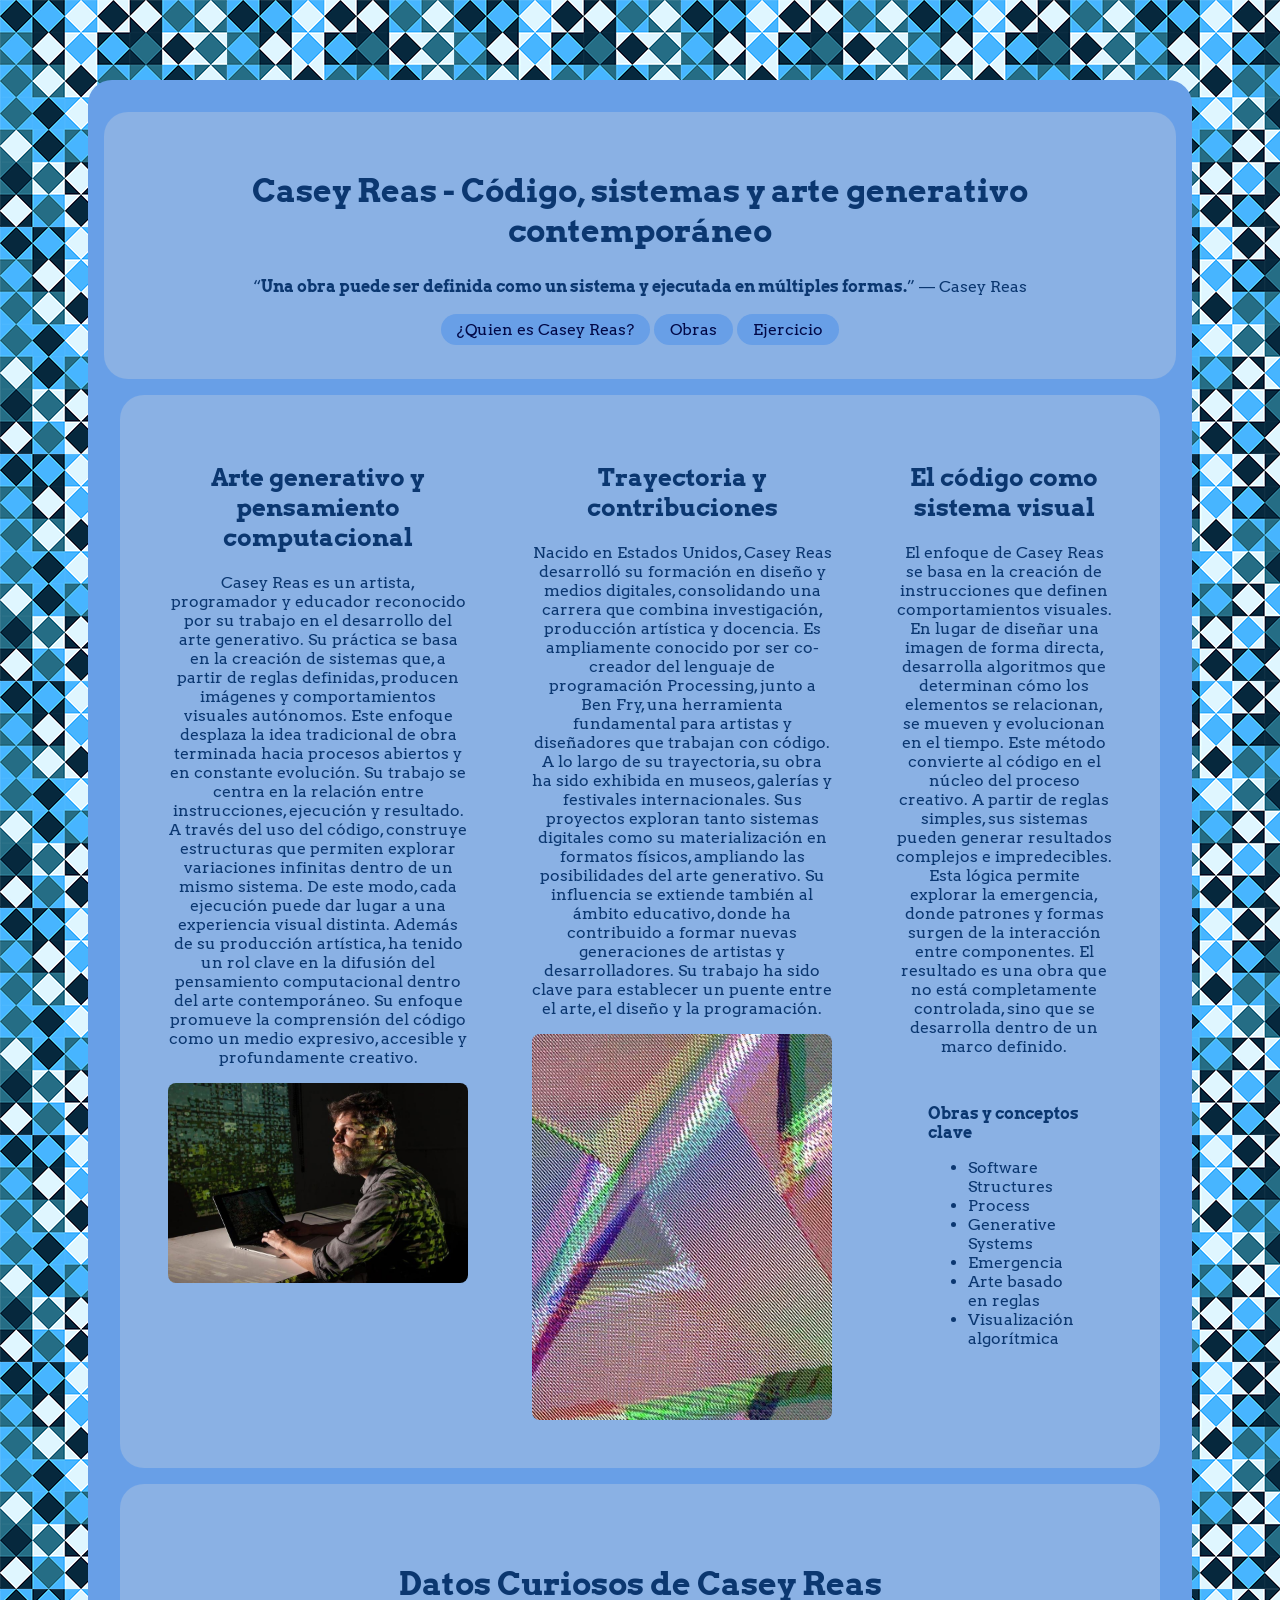
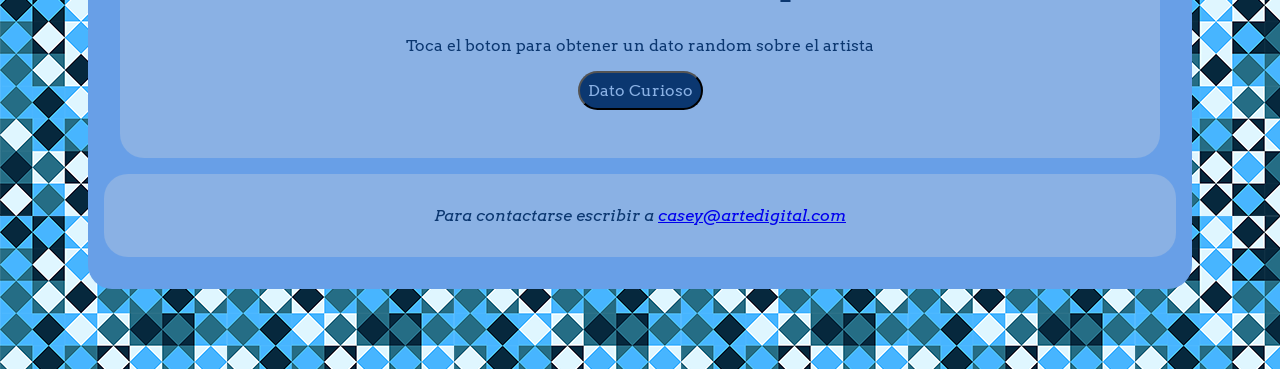
<file: index.html>
<!DOCTYPE html>
<html lang="es">
    <!--HEAD-->
    <head>
        <meta charset="UTF-8">
        <title>¿Quien es Casey Reas?</title>
        <link href="./css/estilos.css" rel="stylesheet">
        <link rel="preconnect" href="https://fonts.googleapis.com">
        <link rel="preconnect" href="https://fonts.gstatic.com" crossorigin>
        <link href="https://fonts.googleapis.com/css2?family=Arvo:ital,wght@0,400;0,700;1,400;1,700&family=Barlow:ital,wght@0,100;0,200;0,300;0,400;0,500;0,600;0,700;0,800;0,900;1,100;1,200;1,300;1,400;1,500;1,600;1,700;1,800;1,900&display=swap" rel="stylesheet">
    </head>
    <!--BODY-->
    <body>
        <div id="contenedor">
            <!--ENCABEZADO Y NAV-->
            <header class="encabezado">
                <nav class="navegador">
                    <h1>Casey Reas - Código, sistemas y arte generativo contemporáneo</h1>
                    <p><q><strong>Una obra puede ser definida como un sistema y ejecutada en múltiples formas.</strong></q> — Casey Reas</p>
                    <ul>
                        <li><a href="index.html">¿Quien es Casey Reas?</a></li>
                        <li><a href="obras.html">Obras</a></li>
                        <li><a href="ejercicio.html">Ejercicio</a></li>
                    </ul>
                </nav>
            </header>
            <!--MAIN-->
            <main>
                <section class="columnas">
                    <!--PRIMER ARTICULO-->
                    <article>
                        <h2>Arte generativo y pensamiento computacional</h2>
                        <p>Casey Reas es un artista, programador y educador reconocido por su trabajo en el desarrollo del arte generativo. Su práctica se basa en la creación de sistemas que, a partir de reglas definidas, producen imágenes y comportamientos visuales autónomos. Este enfoque desplaza la idea tradicional de obra terminada hacia procesos abiertos y en constante evolución. Su trabajo se centra en la relación entre instrucciones, ejecución y resultado. A través del uso del código, construye estructuras que permiten explorar variaciones infinitas dentro de un mismo sistema. De este modo, cada ejecución puede dar lugar a una experiencia visual distinta. Además de su producción artística, ha tenido un rol clave en la difusión del pensamiento computacional dentro del arte contemporáneo. Su enfoque promueve la comprensión del código como un medio expresivo, accesible y profundamente creativo.</p>
                        <img class="imagenescentrado" src="./imagenes/reas.jpg" alt="">
                    </article>
                     <!--SEGUNDO ARTICULO-->
                    <article>
                        <h2>Trayectoria y contribuciones</h2>
                        <p>Nacido en Estados Unidos, Casey Reas desarrolló su formación en diseño y medios digitales, consolidando una carrera que combina investigación, producción artística y docencia. Es ampliamente conocido por ser co-creador del lenguaje de programación Processing, junto a Ben Fry, una herramienta fundamental para artistas y diseñadores que trabajan con código. A lo largo de su trayectoria, su obra ha sido exhibida en museos, galerías y festivales internacionales. Sus proyectos exploran tanto sistemas digitales como su materialización en formatos físicos, ampliando las posibilidades del arte generativo. Su influencia se extiende también al ámbito educativo, donde ha contribuido a formar nuevas generaciones de artistas y desarrolladores. Su trabajo ha sido clave para establecer un puente entre el arte, el diseño y la programación.</p>
                        <img class="imagenescentrado" src="./imagenes/reas-1.jpg" alt="">
                    <!--TERCER ARTICULO-->
                    </article>
                        <article>
                            <h2>El código como sistema visual</h2>
                            <p>El enfoque de Casey Reas se basa en la creación de instrucciones que definen comportamientos visuales. En lugar de diseñar una imagen de forma directa, desarrolla algoritmos que determinan cómo los elementos se relacionan, se mueven y evolucionan en el tiempo. Este método convierte al código en el núcleo del proceso creativo. A partir de reglas simples, sus sistemas pueden generar resultados complejos e impredecibles. Esta lógica permite explorar la emergencia, donde patrones y formas surgen de la interacción entre componentes. El resultado es una obra que no está completamente controlada, sino que se desarrolla dentro de un marco definido.</p>
                            <article class="listauno">
                                <h3>Obras y conceptos clave</h3>
                                <ul>
                                    <li>Software Structures</li>
                                    <li>Process</li>
                                    <li>Generative Systems</li>
                                    <li>Emergencia</li>
                                    <li>Arte basado en reglas</li>
                                    <li>Visualización algorítmica</li>
                                </ul>
                        </article>
                    </article>
                </section>
                <!--DATOS CURIOSOS-->
                <section>
                    <article>
                        <h1>Datos Curiosos de Casey Reas</h1>
                        <p>Toca el boton para obtener un dato random sobre el artista</p>
                        <p id="mostrarDato"></p>
                        <button id="selecionadorDatos">Dato Curioso</button>
                    </article>
                </section>
            </main>
            <!--PIE DE PAGINA-->
            <footer class="piedepagina">
                <address>Para contactarse escribir a <a href="mailto:casey@artedigital.com">casey@artedigital.com</a></address>
            </footer>
        </div>
        <script src="./js/datosCuriosos.js"></script>
    </body>
</html>
</file>
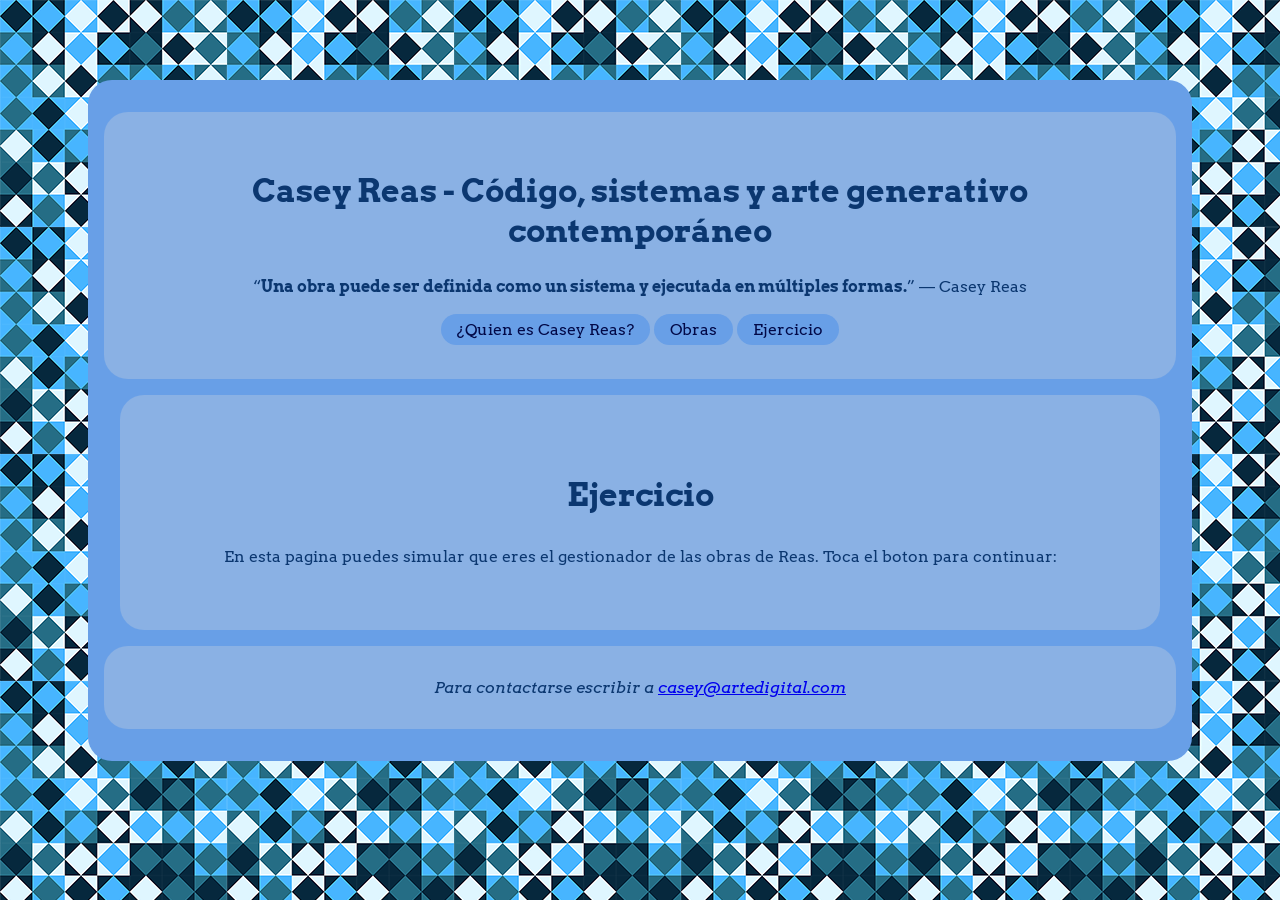
<file: dos.html>
<!DOCTYPE html>
<html lang="es">
    <!--HEAD-->
    <head>
        <meta charset="UTF-8">
        <title>Hola Mundo</title>
        <link href="./css/estilos.css" rel="stylesheet">
        <link rel="preconnect" href="https://fonts.googleapis.com">
        <link rel="preconnect" href="https://fonts.gstatic.com" crossorigin>
        <link href="https://fonts.googleapis.com/css2?family=Arvo:ital,wght@0,400;0,700;1,400;1,700&family=Barlow:ital,wght@0,100;0,200;0,300;0,400;0,500;0,600;0,700;0,800;0,900;1,100;1,200;1,300;1,400;1,500;1,600;1,700;1,800;1,900&display=swap" rel="stylesheet">
    </head>
    <!--BODY-->
    <body>
        <div id="contenedor">
            <!--ENCABEZADO Y NAV-->
            <header class="encabezado">
                <nav class="navegador">
                    <h1>Casey Reas - Código, sistemas y arte generativo contemporáneo</h1>
                    <p><q><strong>Una obra puede ser definida como un sistema y ejecutada en múltiples formas.</strong></q> — Casey Reas</p>
                    <ul>
                        <li><a href="index.html">¿Quien es Casey Reas?</a></li>
                        <li><a href="uno.html">Obras</a></li>
                        <li><a href="dos.html">Ejercicio</a></li>
                    </ul>
                </nav>
            </header>
            <!--MAIN-->
            <main>
                <section>
                    <article>
                     <h1>Ejercicio</h1>
                     <p>En esta pagina puedes simular que eres el gestionador de las obras de Reas. Toca el boton para continuar:</p>
                    </article>
                </section>
            </main>
            <!--PIE DE PAGINA-->
            <footer class="piedepagina">
                <address>Para contactarse escribir a <a href="mailto:casey@artedigital.com">casey@artedigital.com</a></address>
            </footer>
        </div>
        <script src="./js/script.js"></script>
    </body>
</html>
</file>
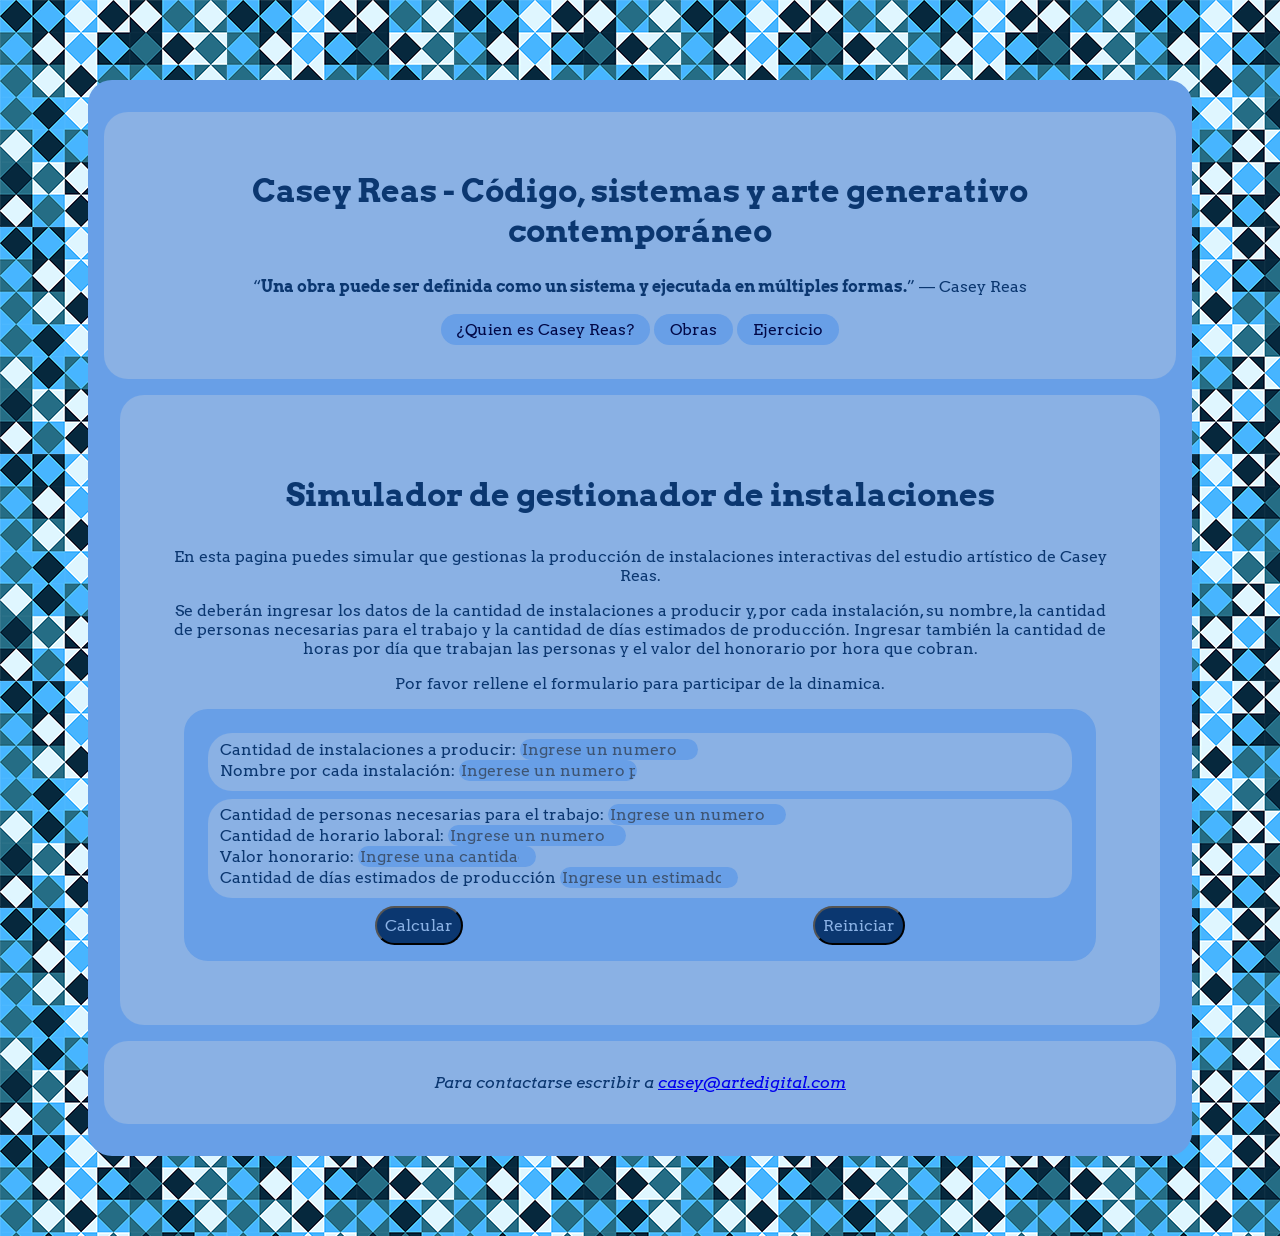
<file: ejercicio.html>
<!DOCTYPE html>
<html lang="es">
    <!--HEAD-->
    <head>
        <meta charset="UTF-8">
        <title>Ejercicio</title>
        <link href="./css/estilos.css" rel="stylesheet">
        <link rel="preconnect" href="https://fonts.googleapis.com">
        <link rel="preconnect" href="https://fonts.gstatic.com" crossorigin>
        <link href="https://fonts.googleapis.com/css2?family=Arvo:ital,wght@0,400;0,700;1,400;1,700&family=Barlow:ital,wght@0,100;0,200;0,300;0,400;0,500;0,600;0,700;0,800;0,900;1,100;1,200;1,300;1,400;1,500;1,600;1,700;1,800;1,900&display=swap" rel="stylesheet">
    </head>
    <!--BODY-->
    <body>
        <div id="contenedor">
            <!--ENCABEZADO Y NAV-->
            <header class="encabezado">
                <nav class="navegador">
                    <h1>Casey Reas - Código, sistemas y arte generativo contemporáneo</h1>
                    <p><q><strong>Una obra puede ser definida como un sistema y ejecutada en múltiples formas.</strong></q> — Casey Reas</p>
                    <ul>
                        <li><a href="index.html">¿Quien es Casey Reas?</a></li>
                        <li><a href="obras.html">Obras</a></li>
                        <li><a href="ejercicio.html">Ejercicio</a></li>
                    </ul>
                </nav>
            </header>
            <!--MAIN-->
            <main>
                <section>
                    <article>
                        <h1>Simulador de gestionador de instalaciones</h1>
                        <p>En esta pagina puedes simular que gestionas la producción de instalaciones interactivas del estudio artístico de Casey Reas.</p>
                        <p>Se deberán ingresar los datos de la cantidad de instalaciones a producir y, por cada instalación, su nombre, la cantidad de personas necesarias para el trabajo y la cantidad de días estimados de producción. Ingresar también la cantidad de horas por día que trabajan las personas y el valor del honorario por hora que cobran.</p>
                        <p>Por favor rellene el formulario para participar de la dinamica.</p>
                        <!--FORMULARIO-->
                        <form>
                            <fieldset>
                                <label for="cantidadInstalaciones">Cantidad de instalaciones a producir: </label>
                                <input type="number" name="num1" id="num1" placeholder="Ingrese un numero">
                                <br>
                                <!--por cada instalacion lo mejor seria usar un array de objetos y que esta info e guarde ahi, y hacer un que cse active si tiene el mismo numero de instalaciones que se agrego en el input de arriva-->
                                <label for="nombreInstalacion">Nombre por cada instalación: </label>
                                <input type="text" name="nombInstalacion" id="nombInstalacion" placeholder="Ingerese un numero por cada instalación">
                                <br>
                            </fieldset>
                            <fieldset>
                                <label for="cantidadTrabajadores">Cantidad de personas necesarias para el trabajo: </label>
                                <input type="number" name="numTrabjadores" id="numTrabjadores" placeholder="Ingrese un numero">
                                <br>
                                <label for="cantidadPerHora">Cantidad de horario laboral: </label>
                                <input type="number" name="horasTrabajo" id="horasTrabajo" placeholder="Ingrese un numero">
                                <br>
                                <label for="valorHonorario">Valor honorario: </label>
                                <input type="number" name="numHonorario" id="numHonorario" placeholder="Ingrese una cantidad">
                                <br>
                                <label for="diasProduccion">Cantidad de días estimados de producción</label>
                                <input type="number" name="diasEstimados" id="diasEstimados" placeholder="Ingrese un estimado"> 
                            </fieldset>
                            <div class="botonesFormulario">
                                <button type="submit" id="calcularForm">Calcular</button>
                                <button type="reset" id="reiniciarForm">Reiniciar</button>
                            </div>
                        </form>
                        <!--RESULTADOS-->
                        <div id="resultadosFormulario">

                        </div>
                    </article>
                </section>
            </main>
            <!--PIE DE PAGINA-->
            <footer class="piedepagina">
                <address>Para contactarse escribir a <a href="mailto:casey@artedigital.com">casey@artedigital.com</a></address>
            </footer>
        </div>
        <script src="./js/script.js"></script>
    </body>
</html>
</file>
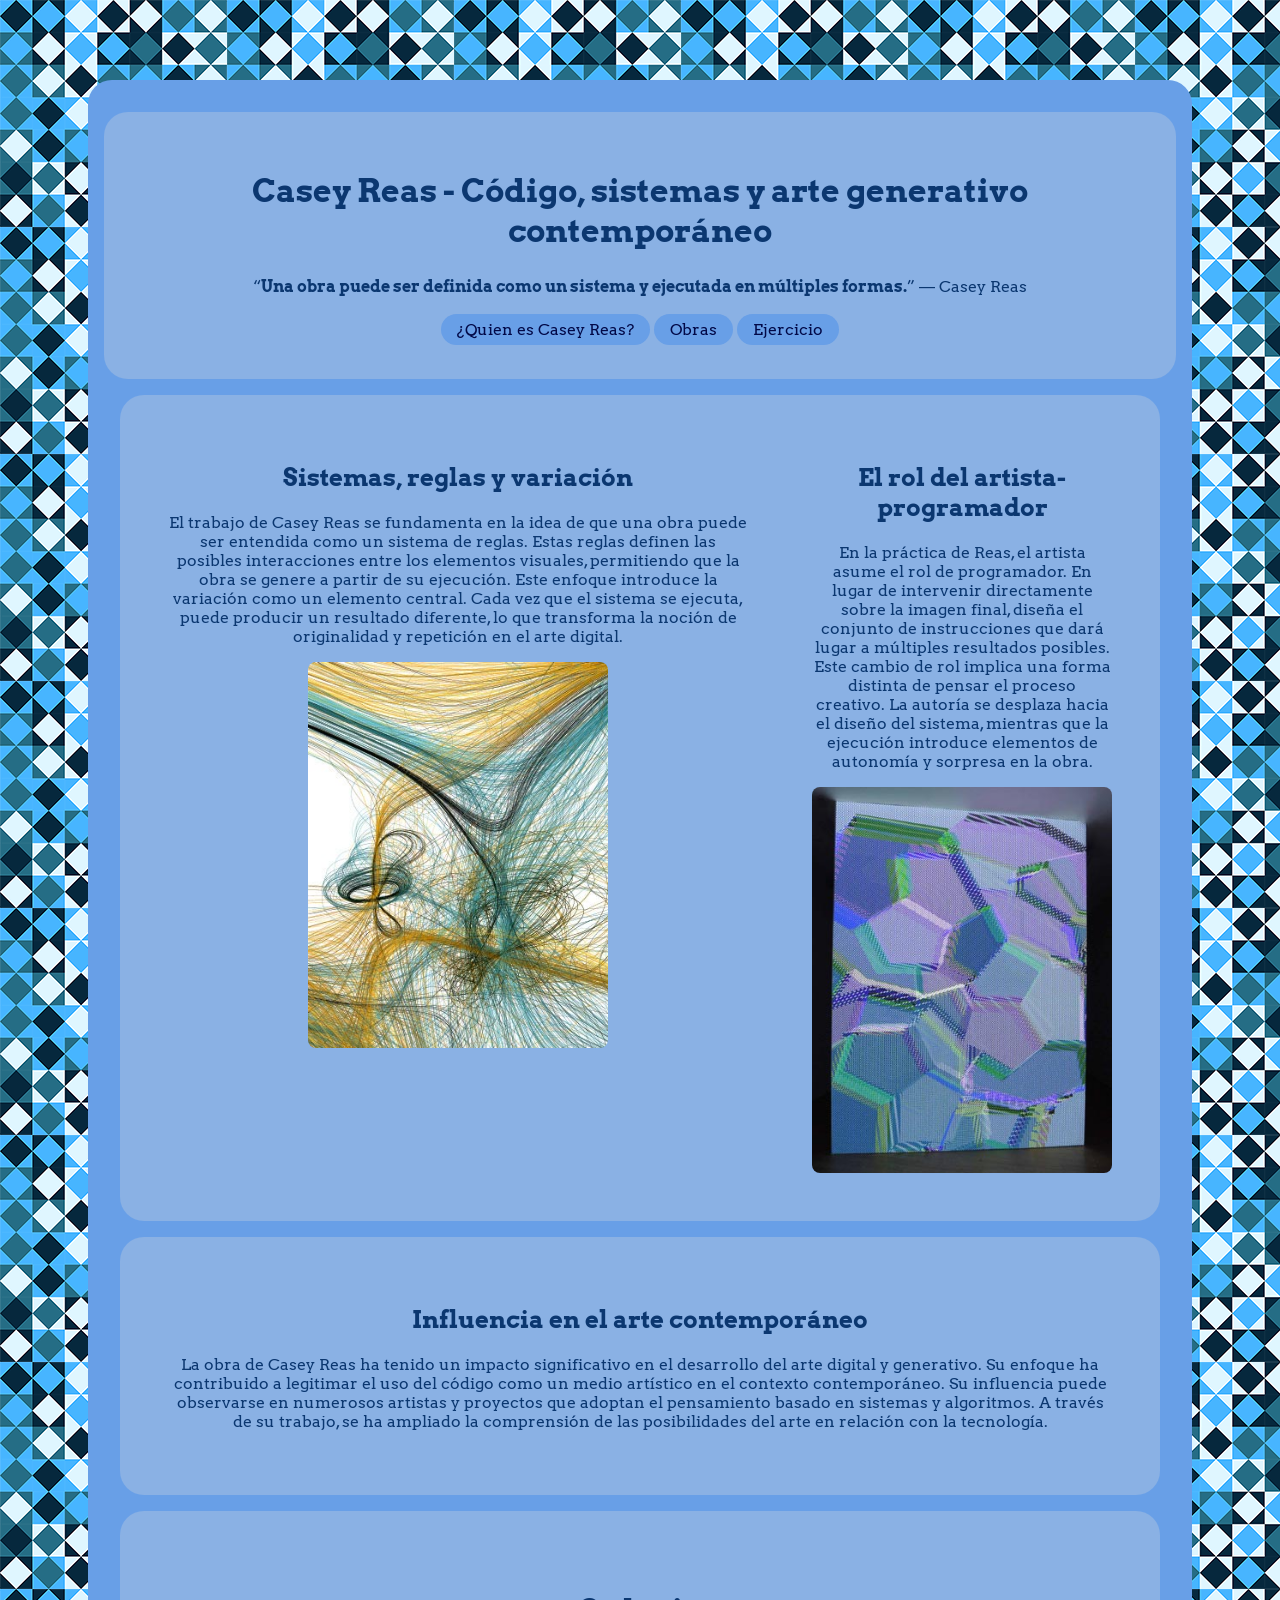
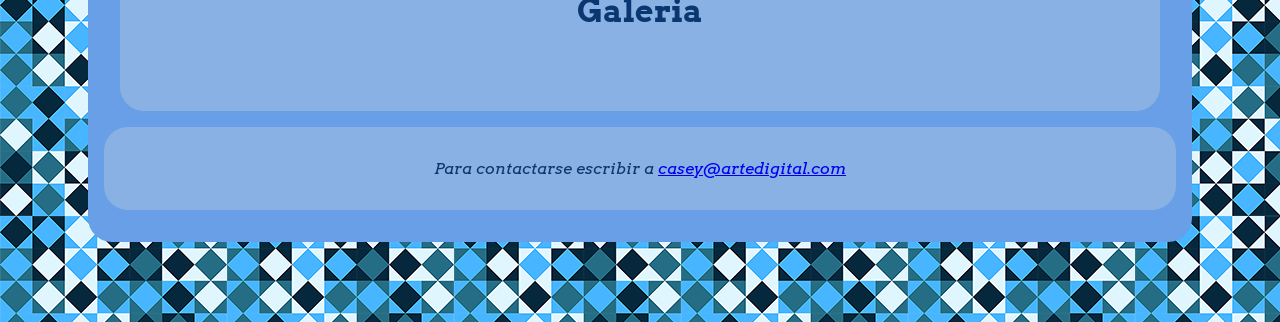
<file: obras.html>
<!DOCTYPE html>
<html lang="es">
    <!--HEAD-->
    <head>
        <meta charset="UTF-8">
        <title>Obras de Casey Reas</title>
        <link href="./css/estilos.css" rel="stylesheet">
        <link rel="preconnect" href="https://fonts.googleapis.com">
        <link rel="preconnect" href="https://fonts.gstatic.com" crossorigin>
        <link href="https://fonts.googleapis.com/css2?family=Arvo:ital,wght@0,400;0,700;1,400;1,700&family=Barlow:ital,wght@0,100;0,200;0,300;0,400;0,500;0,600;0,700;0,800;0,900;1,100;1,200;1,300;1,400;1,500;1,600;1,700;1,800;1,900&display=swap" rel="stylesheet">
    </head>
    <!--BODY-->
    <body>
        <div id="contenedor">
            <!--ENCABEZADO Y NAV-->
            <header class="encabezado">
                <nav class="navegador">
                    <h1>Casey Reas - Código, sistemas y arte generativo contemporáneo</h1>
                    <p><q><strong>Una obra puede ser definida como un sistema y ejecutada en múltiples formas.</strong></q> — Casey Reas</p>
                    <ul>
                        <li><a href="index.html">¿Quien es Casey Reas?</a></li>
                        <li><a href="obras.html">Obras</a></li>
                        <li><a href="ejercicio.html">Ejercicio</a></li>
                    </ul>
                </nav>
            </header>
            <!--MAIN-->
            <main>
                <!--SECCION NUM 1-->
                <section class="columnasPagDos">
                    <!--PRIMER ARTICULO-->
                    <article class="articuloGrande">
                        <h2>Sistemas, reglas y variación</h2>
                        <p>El trabajo de Casey Reas se fundamenta en la idea de que una obra puede ser entendida como un sistema de reglas. Estas reglas definen las posibles interacciones entre los elementos visuales, permitiendo que la obra se genere a partir de su ejecución. Este enfoque introduce la variación como un elemento central. Cada vez que el sistema se ejecuta, puede producir un resultado diferente, lo que transforma la noción de originalidad y repetición en el arte digital.</p>
                        <img class="imagenescentrado" src="./imagenes/reas-2.jpg" alt="">
                    </article>
                    <article class="articuloChico">
                        <h2>El rol del artista-programador</h2>
                        <p>En la práctica de Reas, el artista asume el rol de programador. En lugar de intervenir directamente sobre la imagen final, diseña el conjunto de instrucciones que dará lugar a múltiples resultados posibles. Este cambio de rol implica una forma distinta de pensar el proceso creativo. La autoría se desplaza hacia el diseño del sistema, mientras que la ejecución introduce elementos de autonomía y sorpresa en la obra.</p>
                        <img class="imagenescentrado" src="./imagenes/reas-3.jpg" alt="">
                    </article>
                </section>
                <!--SECCION NUM 2-->
                <section>
                    <article>
                        <h2>Influencia en el arte contemporáneo</h2>
                        <p>La obra de Casey Reas ha tenido un impacto significativo en el desarrollo del arte digital y generativo. Su enfoque ha contribuido a legitimar el uso del código como un medio artístico en el contexto contemporáneo. Su influencia puede observarse en numerosos artistas y proyectos que adoptan el pensamiento basado en sistemas y algoritmos. A través de su trabajo, se ha ampliado la comprensión de las posibilidades del arte en relación con la tecnología.</p>
                    </article>
                </section>
                <!--SECCION NUM 1-->
                <section>
                    <!--GALERIA DE OBRAS-->
                    <article>
                        <h1>Galeria</h1>
                        <div id="galeriaArte">

                        </div>
                    </article>
                </section>
            </main>
            <!--PIE DE PAGINA-->
            <footer class="piedepagina">
                <address>Para contactarse escribir a <a href="mailto:casey@artedigital.com">casey@artedigital.com</a></address>
            </footer>
        </div>
        <script src="./js/galeriaObras.js"></script>
    </body>
</html>
</file>
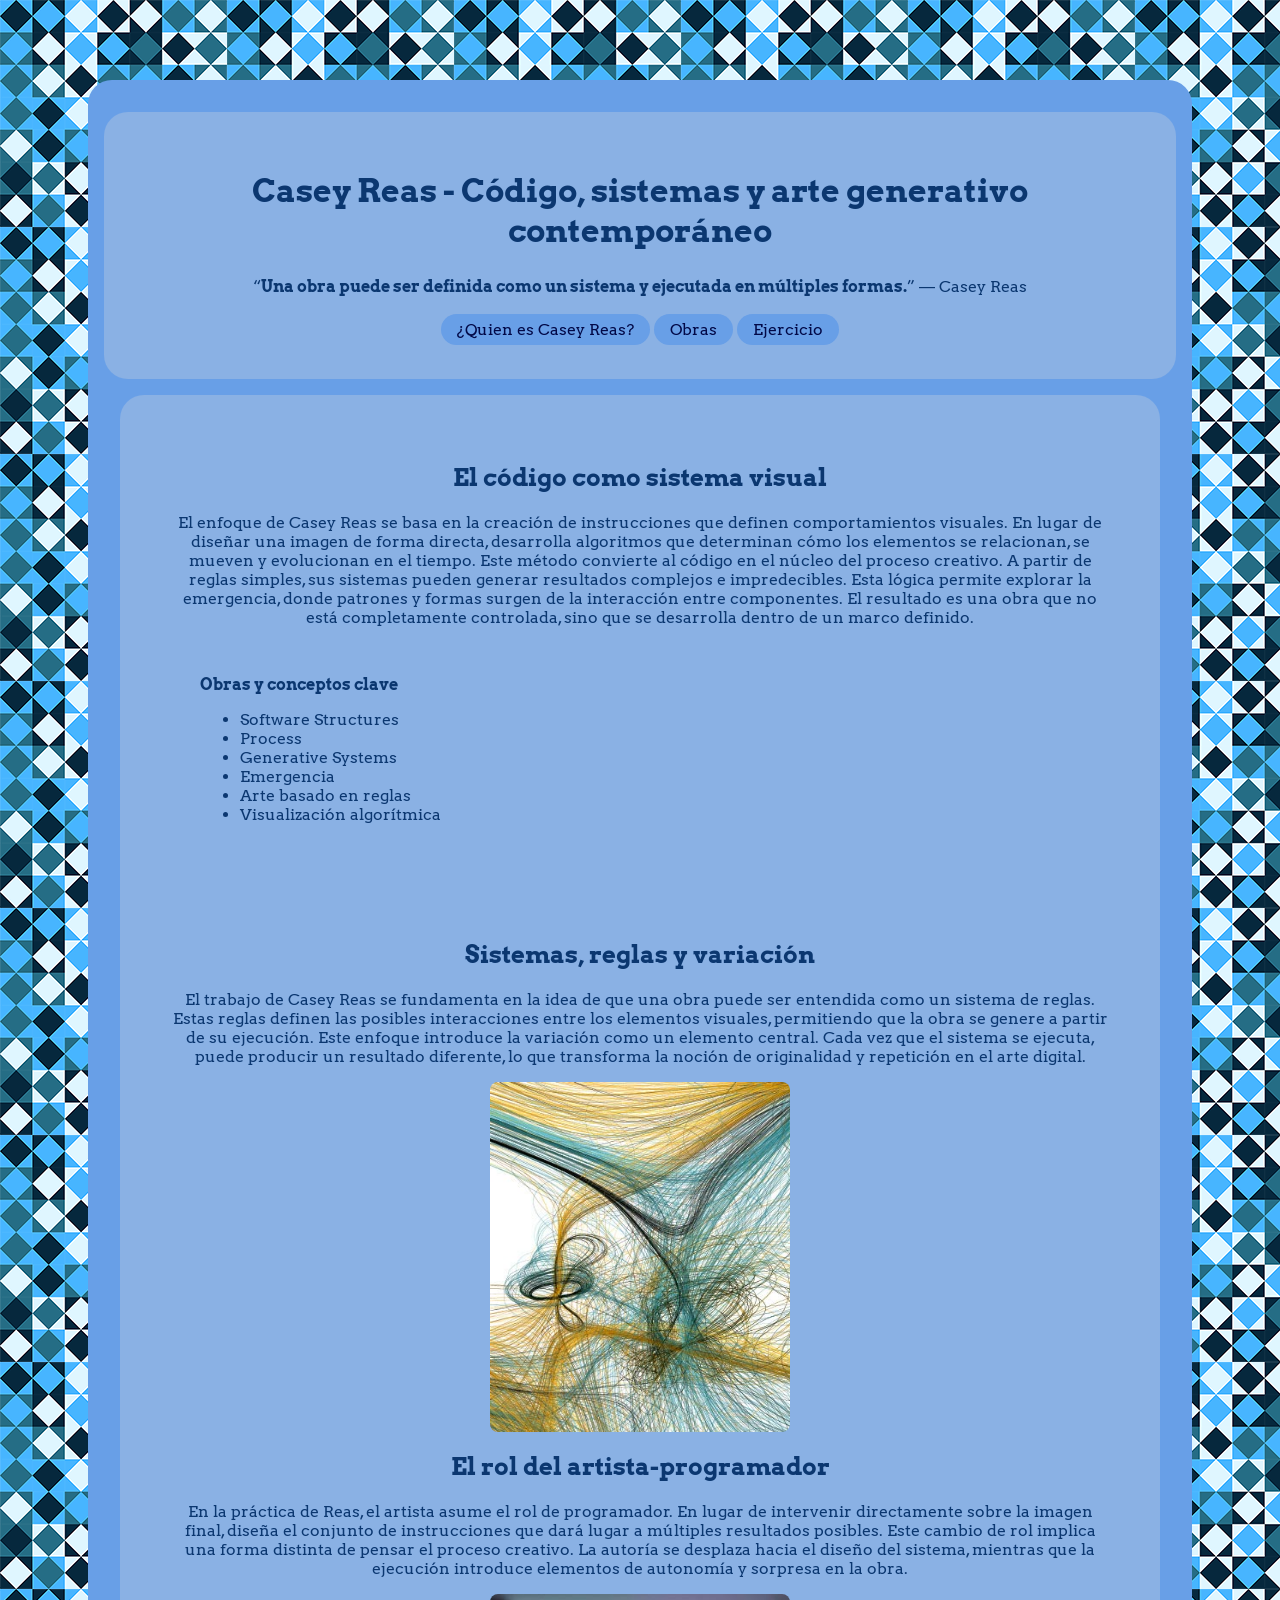
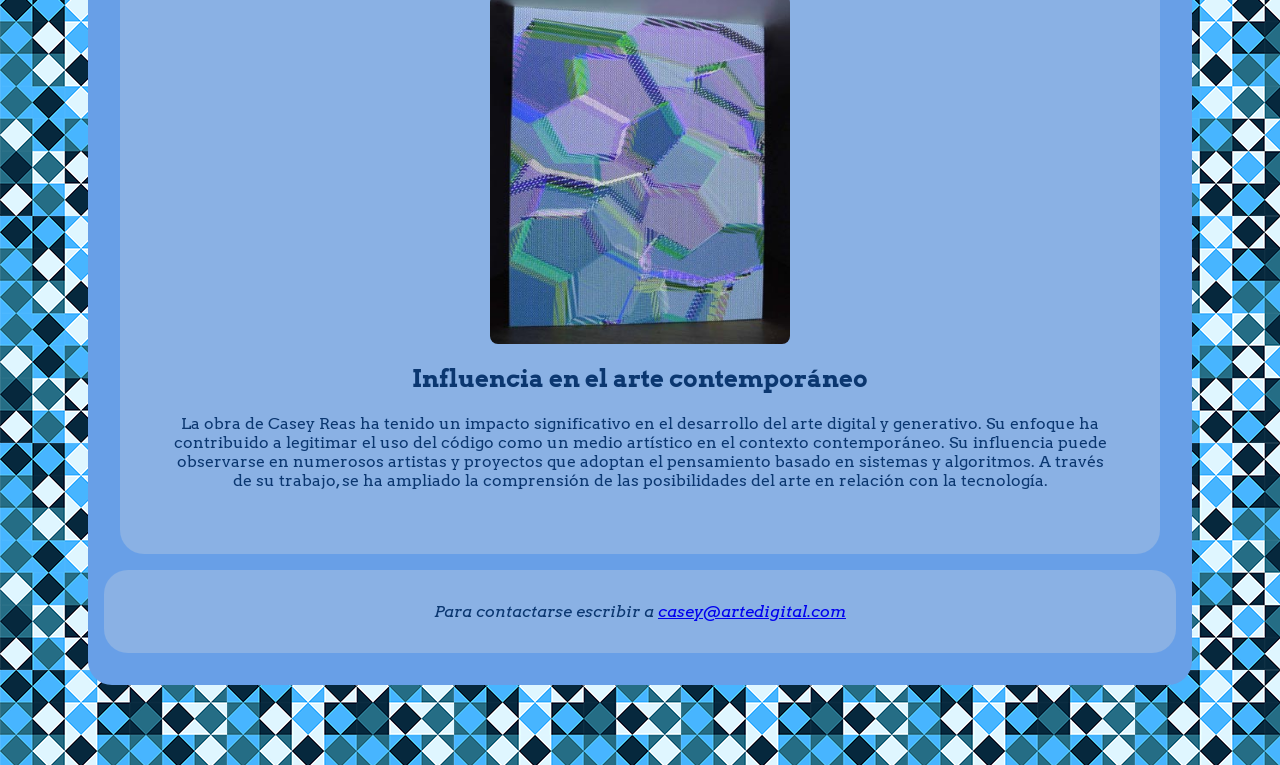
<file: uno.html>
<!DOCTYPE html>
<html lang="es">
    <!--HEAD-->
    <head>
        <meta charset="UTF-8">
        <title>Hola Mundo</title>
        <link href="./css/estilos.css" rel="stylesheet">
        <link rel="preconnect" href="https://fonts.googleapis.com">
        <link rel="preconnect" href="https://fonts.gstatic.com" crossorigin>
        <link href="https://fonts.googleapis.com/css2?family=Arvo:ital,wght@0,400;0,700;1,400;1,700&family=Barlow:ital,wght@0,100;0,200;0,300;0,400;0,500;0,600;0,700;0,800;0,900;1,100;1,200;1,300;1,400;1,500;1,600;1,700;1,800;1,900&display=swap" rel="stylesheet">
    </head>
    <!--BODY-->
    <body>
        <div id="contenedor">
            <!--ENCABEZADO Y NAV-->
            <header class="encabezado">
                <nav class="navegador">
                    <h1>Casey Reas - Código, sistemas y arte generativo contemporáneo</h1>
                    <p><q><strong>Una obra puede ser definida como un sistema y ejecutada en múltiples formas.</strong></q> — Casey Reas</p>
                    <ul>
                        <li><a href="index.html">¿Quien es Casey Reas?</a></li>
                        <li><a href="uno.html">Obras</a></li>
                        <li><a href="dos.html">Ejercicio</a></li>
                    </ul>
                </nav>
            </header>
            <!--MAIN-->
            <main>
                <section>
                    <!--PRIMER ARTICULO-->
                    <article>
                        <h2>El código como sistema visual</h2>
                        <p>El enfoque de Casey Reas se basa en la creación de instrucciones que definen comportamientos visuales. En lugar de diseñar una imagen de forma directa, desarrolla algoritmos que determinan cómo los elementos se relacionan, se mueven y evolucionan en el tiempo. Este método convierte al código en el núcleo del proceso creativo. A partir de reglas simples, sus sistemas pueden generar resultados complejos e impredecibles. Esta lógica permite explorar la emergencia, donde patrones y formas surgen de la interacción entre componentes. El resultado es una obra que no está completamente controlada, sino que se desarrolla dentro de un marco definido.</p>
                        <article class="listauno">
                            <h3>Obras y conceptos clave</h3>
                            <ul>
                                <li>Software Structures</li>
                                <li>Process</li>
                                <li>Generative Systems</li>
                                <li>Emergencia</li>
                                <li>Arte basado en reglas</li>
                                <li>Visualización algorítmica</li>
                            </ul>
                        </article>
                    </article>
                    <!--SEGUNDO ARTICULO-->
                    <article>
                        <h2>Sistemas, reglas y variación</h2>
                        <p>El trabajo de Casey Reas se fundamenta en la idea de que una obra puede ser entendida como un sistema de reglas. Estas reglas definen las posibles interacciones entre los elementos visuales, permitiendo que la obra se genere a partir de su ejecución. Este enfoque introduce la variación como un elemento central. Cada vez que el sistema se ejecuta, puede producir un resultado diferente, lo que transforma la noción de originalidad y repetición en el arte digital.</p>
                        <img class="imagenescentrado" src="./imagenes/reas-2.jpg" alt="" width="500" height="350">
                        <h2>El rol del artista-programador</h2>
                        <p>En la práctica de Reas, el artista asume el rol de programador. En lugar de intervenir directamente sobre la imagen final, diseña el conjunto de instrucciones que dará lugar a múltiples resultados posibles. Este cambio de rol implica una forma distinta de pensar el proceso creativo. La autoría se desplaza hacia el diseño del sistema, mientras que la ejecución introduce elementos de autonomía y sorpresa en la obra.</p>
                        <img class="imagenescentrado" src="./imagenes/reas-3.jpg" alt="" width="500" height="350">
                        <h2>Influencia en el arte contemporáneo</h2>
                        <p>La obra de Casey Reas ha tenido un impacto significativo en el desarrollo del arte digital y generativo. Su enfoque ha contribuido a legitimar el uso del código como un medio artístico en el contexto contemporáneo. Su influencia puede observarse en numerosos artistas y proyectos que adoptan el pensamiento basado en sistemas y algoritmos. A través de su trabajo, se ha ampliado la comprensión de las posibilidades del arte en relación con la tecnología.</p>
                    </article>
                </section>
            </main>
            <!--PIE DE PAGINA-->
            <footer class="piedepagina">
                <address>Para contactarse escribir a <a href="mailto:casey@artedigital.com">casey@artedigital.com</a></address>
            </footer>
        </div>
        <script src="./js/script.js"></script>
    </body>
</html>
</file>
<file: css/estilos.css>
/*SELECTOR UNIVERSAL*/
*{
    box-sizing: border-box;
    font-family: "Arvo", serif;
    font-size: medium;
}
/*BODY*/
body{
    background-image: url(../imagenes/fondo.png);
}
/*CONTENEDOR*/
#contenedor{
    background-color: rgb(104, 159, 231);
    margin: 5rem;
    padding: 2rem 1rem;
    border-radius: 1.5rem;
}
/*ENCABEZADO*/
.encabezado{
    background-color: rgb(138, 177, 228);
    padding: 2rem 2rem;
    border-radius: 1.5rem;
}
/*NAVEGADOR*/
    .navegador ul{
        margin: 0;
        padding: 0;
        list-style-type: none;
    }
    .navegador li{
        display: inline-block;
    }
    .navegador a{
        font-size: 1rem;
    	line-height: 2.2rem;
        padding: 0.4rem 1rem;
        text-align: center;
        text-decoration: none;
    }
    .navegador a:link {
        background-color: rgb(104, 159, 231);
        color: rgb(2, 9, 71);
        border-radius: 1.5rem;
    }
    .navegador a:visited{
        background-color:rgb(90, 137, 199);
        color: rgb(34, 3, 92);
    }
    .navegador a:hover{
        background-color:rgb(52, 81, 119);
        color: rgb(104, 159, 231);
    }
    .navegador a:active{
        background-color:rgb(31, 49, 71);
        color:  rgb(169, 201, 241);
    }
/*MAIN*/
section{
    background-color: rgb(138, 177, 228);
    padding: 1em;
    margin: 1em;
    border-radius: 1.5rem;
}
article{
   	padding: 1em;
	margin: 1em;
}
/*Columnas de la pagina 1*/
.columnas{
    display: flex;
}
/*Columnas de la pagina 2*/
.columnasPagDos{
    display: flex;
}
.articuloGrande{
    width: 65%;
}
.articuloChico{
    width: 35%;
}
/*Imagenes*/
.imagenescentrado{
    width: 300px;
    height: 150;
    display: flex;
    justify-content: center;
    align-items: center;
    margin: auto;
    padding: auto;
    border-radius: 0.5rem;
}
/*PARRAFOS, TITULOS,LISTAS, ETC*/
    p ,h1 ,h2 ,h3 ,ul ,ol ,q{
        text-align: center;
        color: rgb(11, 55, 112);
    }
    h1{
        font-size: 2rem;
    }
    h2{
        font-size: 1.5rem;
    }
    h3{
        font-size:1rem;
    }
    .listauno ul,h3{
        text-align: left;
    }
/*Botones*/
button{
    background-color: rgb(11, 55, 112);
    color: rgb(138, 177, 228);
    display: flex;
    justify-content: center;
    align-items: center;
    margin: auto;
    padding: 0.5rem;
    border-radius: 1.5rem;
}
/*Botones formulario*/
.botonesFormulario{
    display: flex;
}
/*Formualrio*/
form{
    background-color: rgb(104, 159, 231);
    border-radius: 1.5rem;
    padding: 1rem;
    margin: 1rem;
}
fieldset{
    background-color: rgb(138, 177, 228);
    color: rgb(11, 55, 112);
    border: 0;
    margin: 0.5rem;
    border-radius: 1.5rem;
}
input{
    background-color:rgb(104, 159, 231);
    border: 0;
    border-radius: 1.5rem;
}
input::placeholder{
    color: rgb(62, 84, 114);
}
/*PIE DE PAGINA*/
.piedepagina{
    background-color: rgb(138, 177, 228);
    padding: 2rem 2rem;
    border-radius: 1.5rem;
}
.piedepagina address{
    text-align: center;
    text-decoration: none;
    color: rgb(11, 55, 112);
}
</file>
